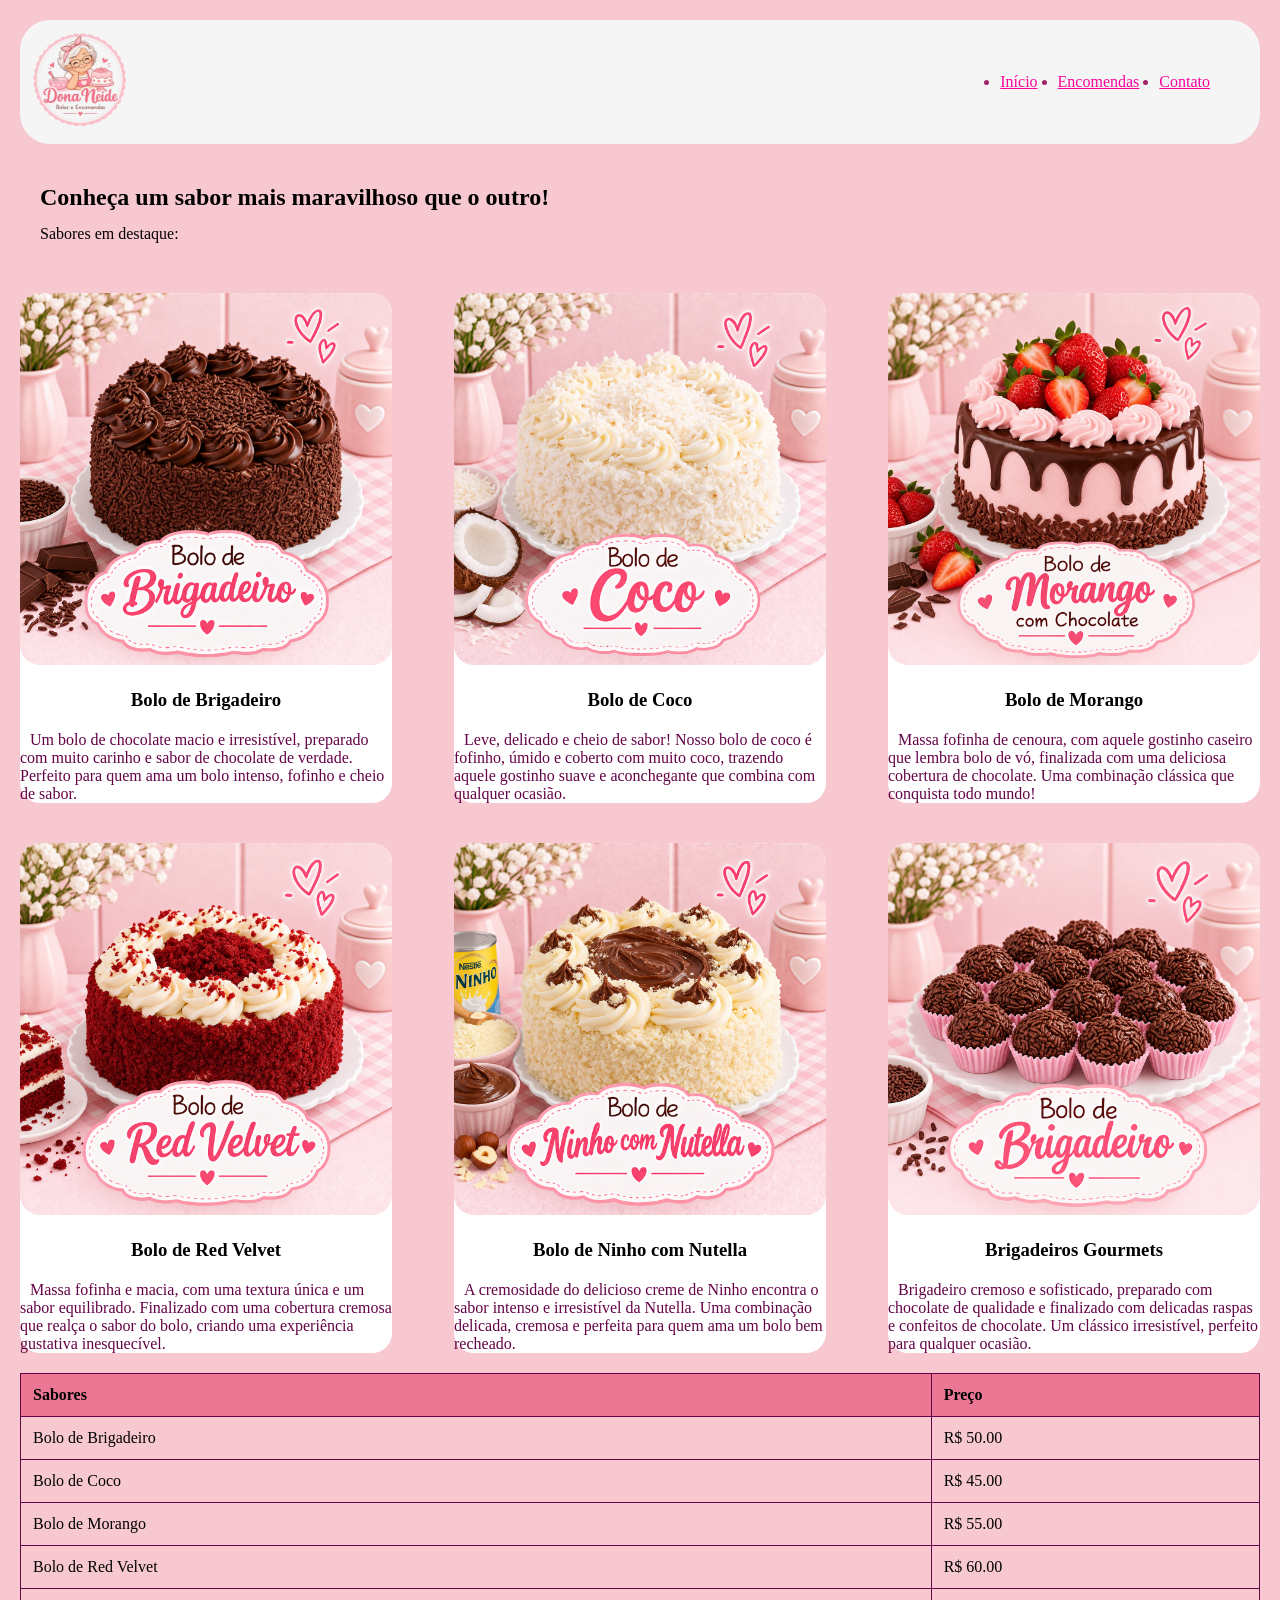
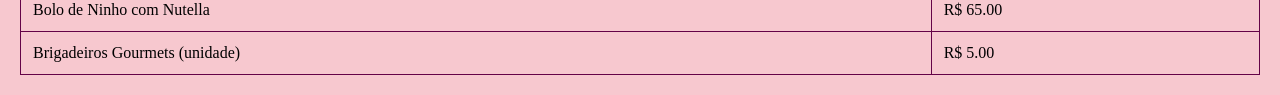
<file: index.html>
<!DOCTYPE html>
<html lang="pt-BR">
    <head>
        <meta charset="UTF-8"/>
        <title>Dona Neide Bolos</title>
        <link rel="stylesheet" href="css/style.css">
    </head>
    <body>
        <header>
            <section id="titulo-header">
                <img src="assets/images/logo.png">
            </section>
            <section id="menu-header">
                <nav>
                    <ul>
                        <li><a href="index.html">Início</a></li>
                        <li><a href="encomendas.html">Encomendas</a></li>
                        <li><a href="contato.html">Contato</a></li>
                    </ul>
                </nav>
            </section>
        </header>
        <main>
            <section id="hero">
                <h1>Conheça um sabor mais maravilhoso que o outro!</h1>
                <p>Sabores em destaque:</p>
            </section>
            <section id="galeria">
            <section id="galeria-imgs">
                <section class="card">
                    <img src="assets/images/brigadeiroBolo.png">
                    <h3>Bolo de Brigadeiro</h3>
                    <span>Um bolo de chocolate macio e irresistível, preparado com muito carinho e sabor de chocolate de verdade. Perfeito para quem ama um bolo intenso, fofinho e cheio de sabor.</span>
                </section>
                <section class="card">
                    <img src="assets/images/Coco.png">
                    <h3>Bolo de Coco</h3>
                    <span>Leve, delicado e cheio de sabor! Nosso bolo de coco é fofinho, úmido e coberto com muito coco, trazendo aquele gostinho suave e aconchegante que combina com qualquer ocasião.</span>
                </section>
                <section class="card">
                    <img src="assets/images/Morango.png">
                    <h3>Bolo de Morango</h3>
                    <span>Massa fofinha de cenoura, com aquele gostinho caseiro que lembra bolo de vó, finalizada com uma deliciosa cobertura de chocolate. Uma combinação clássica que conquista todo mundo!</span>
                </section>
                <section class="card">
                    <img src="assets/images/REDVELVET.png">
                    <h3>Bolo de Red Velvet</h3>
                    <span>Massa fofinha e macia, com uma textura única e um sabor equilibrado. Finalizado com uma cobertura cremosa que realça o sabor do bolo, criando uma experiência gustativa inesquecível.</span>
                </section>
                <section class="card">
                    <img src="assets/images/nutella.png">
                    <h3>Bolo de Ninho com Nutella</h3>
                    <span>A cremosidade do delicioso creme de Ninho encontra o sabor intenso e irresistível da Nutella. Uma combinação delicada, cremosa e perfeita para quem ama um bolo bem recheado.</span>
                </section>
                <section class="card">
                    <img src="assets/images/brigadeiros.png">
                    <h3>Brigadeiros Gourmets</h3>
                    <span>Brigadeiro cremoso e sofisticado, preparado com chocolate de qualidade e finalizado com delicadas raspas e confeitos de chocolate. Um clássico irresistível, perfeito para qualquer ocasião.</span>
                </section>
            </section>
            <section>
                <table>
                    <tr>
                        <th>Sabores</th>
                        <th>Preço</th>
                    </tr>
                    <tr>
                        <td>Bolo de Brigadeiro</td>
                        <td>R$ 50.00</td>
                    </tr>
                    <tr>
                        <td>Bolo de Coco</td>
                        <td>R$ 45.00</td>
                    </tr>
                    <tr>
                        <td>Bolo de Morango</td>
                        <td>R$ 55.00</td>
                    </tr>
                    <tr>
                        <td>Bolo de Red Velvet</td>
                        <td>R$ 60.00</td>
                    </tr>
                    <tr>
                        <td>Bolo de Ninho com Nutella</td>
                        <td>R$ 65.00</td>
                    </tr>
                    <tr>
                        <td>Brigadeiros Gourmets (unidade)</td>
                        <td>R$ 5.00</td>
                    </tr>
            </section>
        </main>
    </body>
</html>
</file>
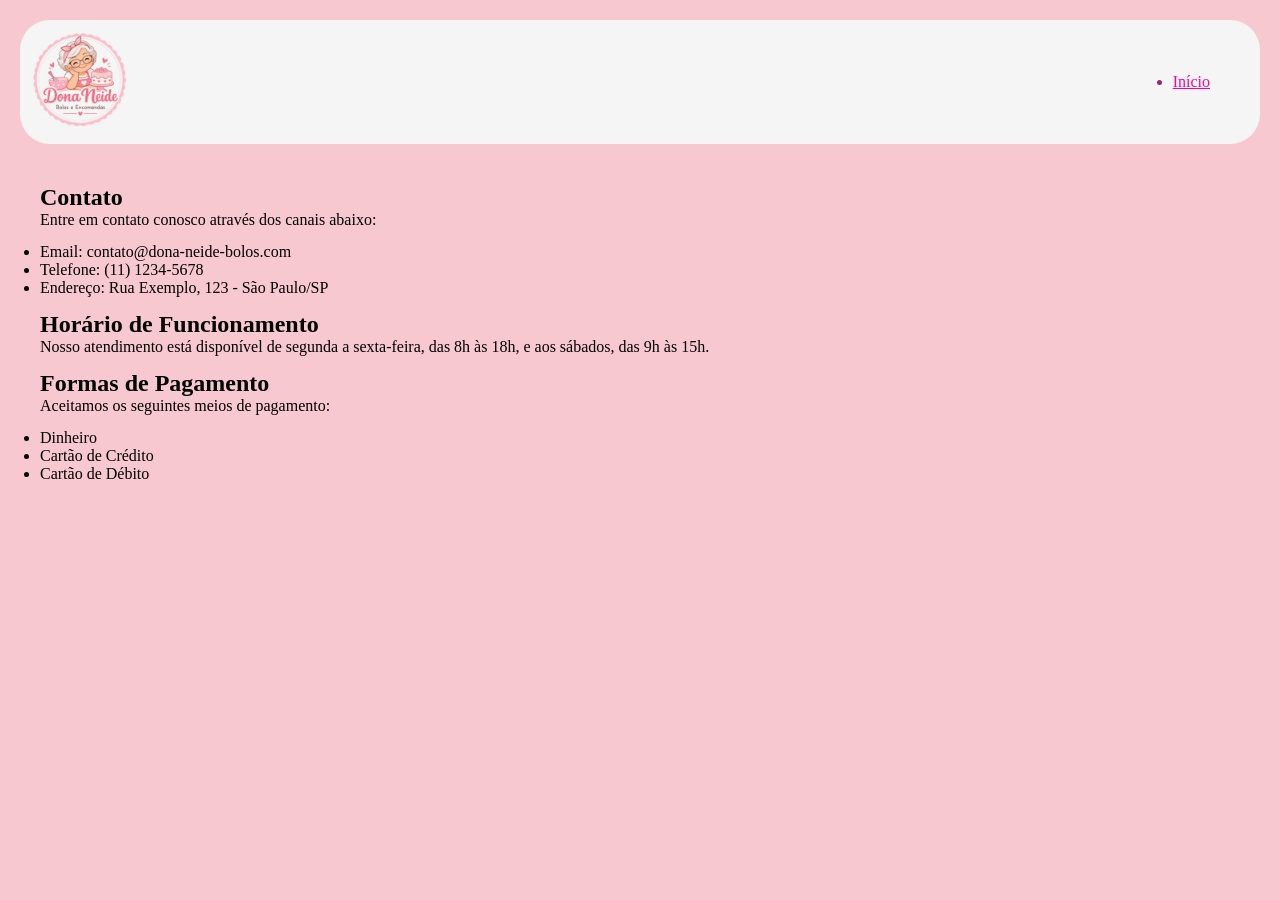
<file: contato.html>
<!DOCTYPE html>
<html lang="pt-BR">
    <head>
        <meta charset="UTF-8"/>
        <title>Dona Neide Bolos</title>
        <link rel="stylesheet" href="css/style.css">
    </head>
    <body>
        <header>
            <section id="titulo-header">
                <img src="assets/images/logo.png">
            </section>
            <section id="menu-header">
                <nav>
                    <ul>
                        <li><a href="index.html">Início</a></li>
                    </ul>
                </nav>
            </section>
        </header>
        <main>
            <section id="hero-two">
                <section>
                    <h2>Contato</h2>
                    <p>Entre em contato conosco através dos canais abaixo:</p>
                    <ul>
                        <li>Email: contato@dona-neide-bolos.com</li>
                        <li>Telefone: (11) 1234-5678</li>
                        <li>Endereço: Rua Exemplo, 123 - São Paulo/SP</li>
                    </ul>
                </section>
                <section>
                    <h2>Horário de Funcionamento</h2>
                    <p>Nosso atendimento está disponível de segunda a sexta-feira, das 8h às 18h, e aos sábados, das 9h às 15h.</p>
                </section>
                <section>
                    <h2>Formas de Pagamento</h2>
                    <p>Aceitamos os seguintes meios de pagamento:</p>
                    <ul>
                        <li>Dinheiro</li>
                        <li>Cartão de Crédito</li>
                        <li>Cartão de Débito</li>
                    </ul>
                </section>
            </section>
        </main>
    </body>
</file>
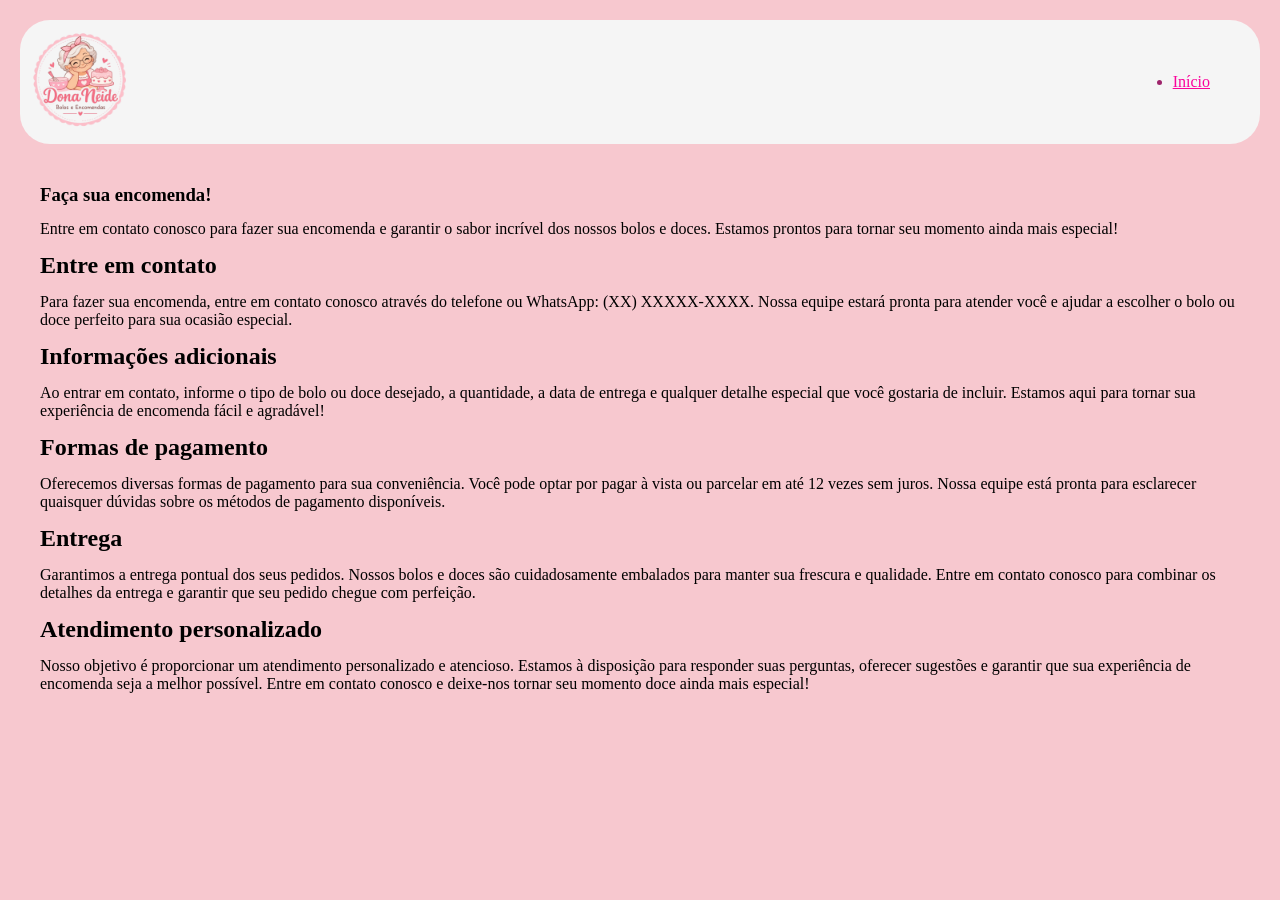
<file: encomendas.html>
<!DOCTYPE html>
<html lang="pt-BR">
    <head>
        <meta charset="UTF-8"/>
        <title>Dona Neide Bolos</title>
        <link rel="stylesheet" href="css/style.css">
    </head>
    <body>
        <header>
            <section id="titulo-header">
                <img src="assets/images/logo.png">
            </section>
            <section id="menu-header">
                <nav>
                    <ul>
                        <li><a href="index.html">Início</a></li>
                    </ul>
                </nav>
            </section>
        </header>
        <main>
            <section id="hero">
                <section>
                    <h1>Faça sua encomenda!</h1>
                    <p>Entre em contato conosco para fazer sua encomenda e garantir o sabor incrível dos nossos bolos e doces. Estamos prontos para tornar seu momento ainda mais especial!</p>
                </section>
                <section>
                    <h2>Entre em contato</h2>
                    <p>Para fazer sua encomenda, entre em contato conosco através do telefone ou WhatsApp: (XX) XXXXX-XXXX. Nossa equipe estará pronta para atender você e ajudar a escolher o bolo ou doce perfeito para sua ocasião especial.</p>
                </section>
                <section>
                    <h2>Informações adicionais</h2>
                    <p>Ao entrar em contato, informe o tipo de bolo ou doce desejado, a quantidade, a data de entrega e qualquer detalhe especial que você gostaria de incluir. Estamos aqui para tornar sua experiência de encomenda fácil e agradável!</p>
                </section>
                <section>
                    <h2>Formas de pagamento</h2>
                    <p>Oferecemos diversas formas de pagamento para sua conveniência. Você pode optar por pagar à vista ou parcelar em até 12 vezes sem juros. Nossa equipe está pronta para esclarecer quaisquer dúvidas sobre os métodos de pagamento disponíveis.</p>
                </section>
                <section>
                    <h2>Entrega</h2>
                    <p>Garantimos a entrega pontual dos seus pedidos. Nossos bolos e doces são cuidadosamente embalados para manter sua frescura e qualidade. Entre em contato conosco para combinar os detalhes da entrega e garantir que seu pedido chegue com perfeição.</p>
                </section>
                <section>
                    <h2>Atendimento personalizado</h2>
                    <p>Nosso objetivo é proporcionar um atendimento personalizado e atencioso. Estamos à disposição para responder suas perguntas, oferecer sugestões e garantir que sua experiência de encomenda seja a melhor possível. Entre em contato conosco e deixe-nos tornar seu momento doce ainda mais especial!</p>
                </section>
            </section>
        </main>
    </body>
</file>
<file: css/style.css>
* {
    margin: 0;
    padding: 0;
    box-sizing: border-box;
}

body {
    background-color: rgb(247, 200, 207) ;
}

header {
    background-color: whitesmoke;
    display: flex;
    padding: 10px;
    justify-content: space-between;
    align-items: center;
    border-radius: 30px;
    margin-top: 20px;
    margin-left: 20px;
    margin-right: 20px;

}

header img {
    width: 100px;
}

#menu-header {
    display: flex;
    gap: 100px;
    align-items: center;
    padding-right: 20px;
}

#menu-header p{
    font-family:'Franklin Gothic Medium', 'Arial Narrow', Arial, sans-serif;
}

#hero {
    margin-left: 20px;
    margin-top: 20px;

}

#hero p {
    margin-top: 14px;
    margin-bottom: 14px;
}

#hero-two {
    margin-left: 20px;
    margin-top: 20px;

}

#hero-two p {
    margin-bottom: 14px;
}

#hero-two h2 {
    margin-top: 14px;
}

.card {
    background-color: rgb(255, 255, 255) ;
    margin-top: 30px;
    width: 30%;
    border-radius: 20px;

}

.card img {
    width: 100%;
    margin-bottom: 20px;
}

main {
    padding: 20px;
}

#galeria-imgs {
    display:flex;
    gap: 10px;
    justify-content: space-between;
    align-items: space-between;
    margin-top: 20px;
    flex-wrap: wrap;
}

#galeria-imgs img {
    border-radius: 20px;
    margin-bottom: 20px;
}

#galeria-imgs h3 {
    text-align: center;
    margin-bottom: 20px;
}

#galeria-imgs span {
    text-align: center;
    font-size: 16px;
}

table {
    width: 100%;
    border-collapse: collapse;
    margin-top: 20px;
}

th, td {
  border: 1px solid #640347;
  padding: 12px;
  text-align: left;
}

th {
  background-color: #eb7794;
}

td {
    color: #000000;
}

nav ul {
    color: rgb(158, 36, 107);
    margin-right: 20px;
    display: flex;
    gap: 20px;
}
a {
    color:#fa049c
}

span {
    color: #640347;
    padding: 10px;
}
</file>
